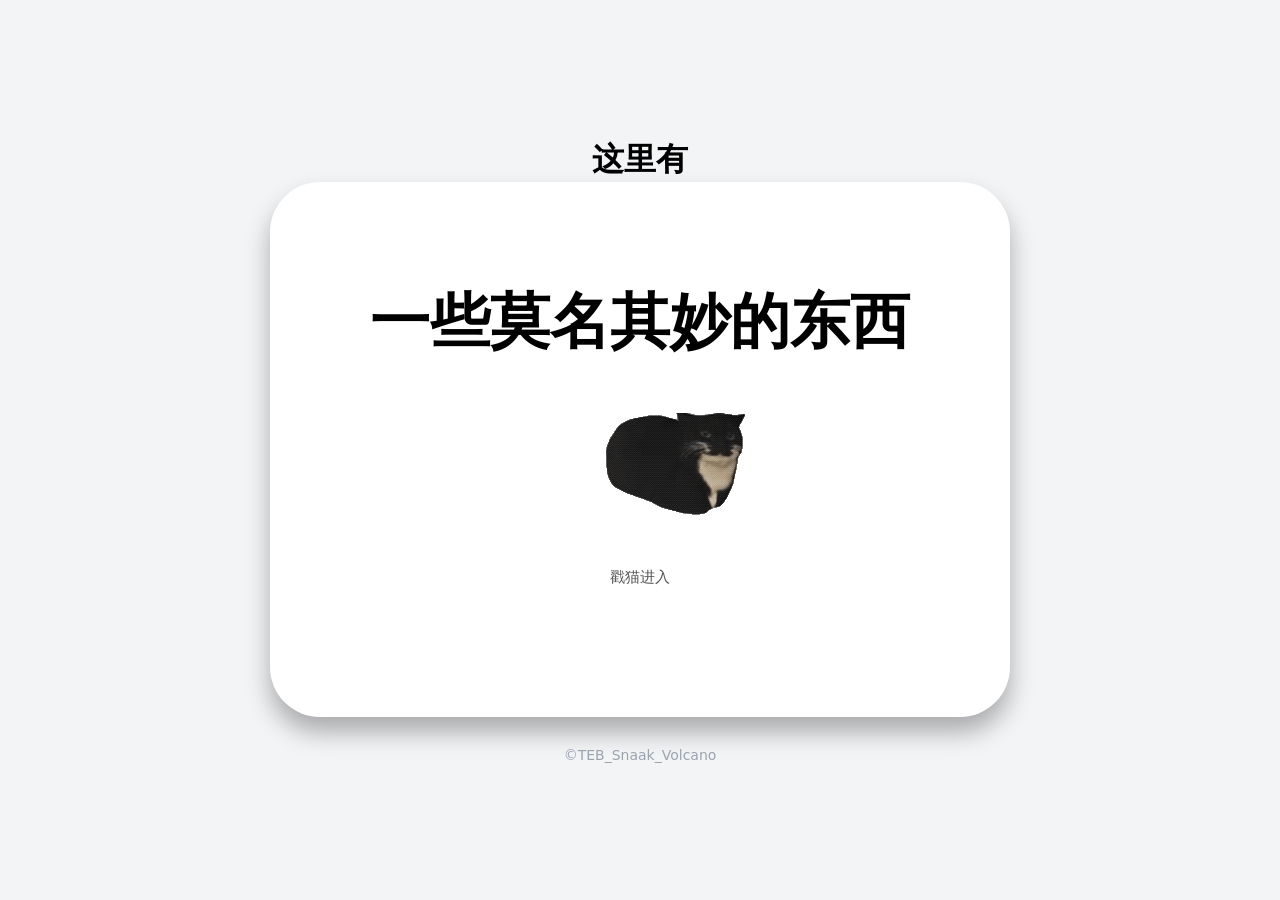
<file: index.html>
<!DOCTYPE html>
<html lang="zh-CN">
<head>
    <meta charset="UTF-8">
    <meta name="viewport" content="width=device-width,initial-scale=1.0">
    <title>欢迎光临</title>
    <link rel="stylesheet" href="style.css">
</head>
<body>
    <header>
        <h1>这里有</h1>
    </header>
    <main>
        <div class="card">
            <h2 class="title">一些莫名其妙的东西</h2>
            <button class="button">
                <img src="1_1.gif" alt="搞笑表情包">
            </button>
            <p style="font-size: 15px; color: #555; margin-bottom: 30px;">戳猫进入</p>
        </div> 
    </main>
    <footer>
        <p>©TEB_Snaak_Volcano</p>
    </footer>
    <script src="script.js"></script>
</body>
</html>
</file>
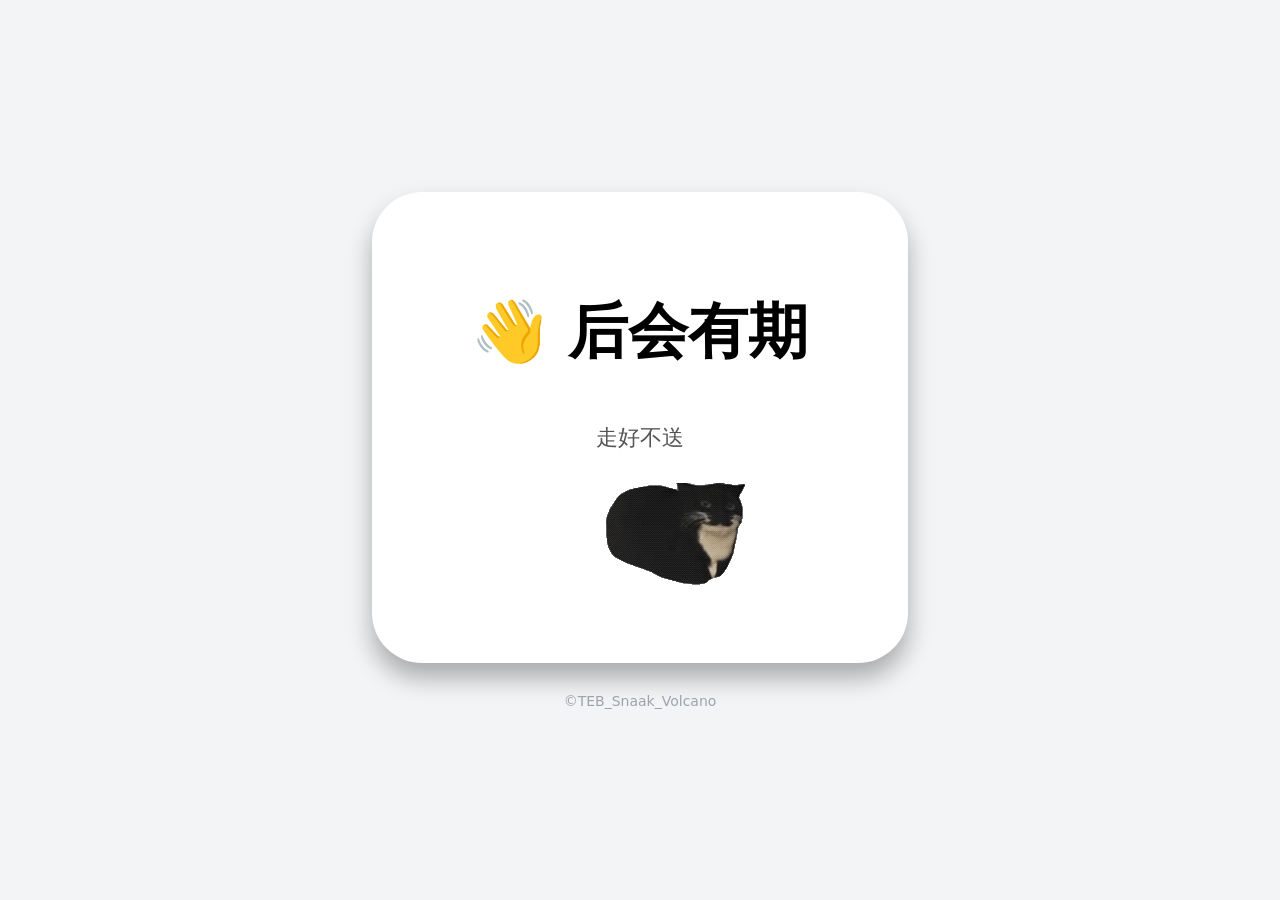
<file: end.html>
<!DOCTYPE html>
<html lang="zh-CN">
<head>
    <meta charset="UTF-8">
    <meta name="viewport" content="width=device-width, initial-scale=1.0">
    <title>后会有期</title>
    <link rel="stylesheet" href="style.css">
</head>
<body>
    <main>
        <div class="card">
            <h2 class="title">👋 后会有期</h2>
            <p style="font-size: 22px; color: #555; margin-bottom: 30px;">
                走好不送
            </p>
            <div style="display: flex; gap: 20px; justify-content: center; flex-wrap: wrap;">
                <button class="button" onclick="window.location.href='index.html'">
                    <img src="1_1.gif" alt="搞笑表情包">
                </button>
            </div>
        </div>
    </main>
    <footer>
        <p>©TEB_Snaak_Volcano</p>
    </footer>
</body>
</html>
</file>
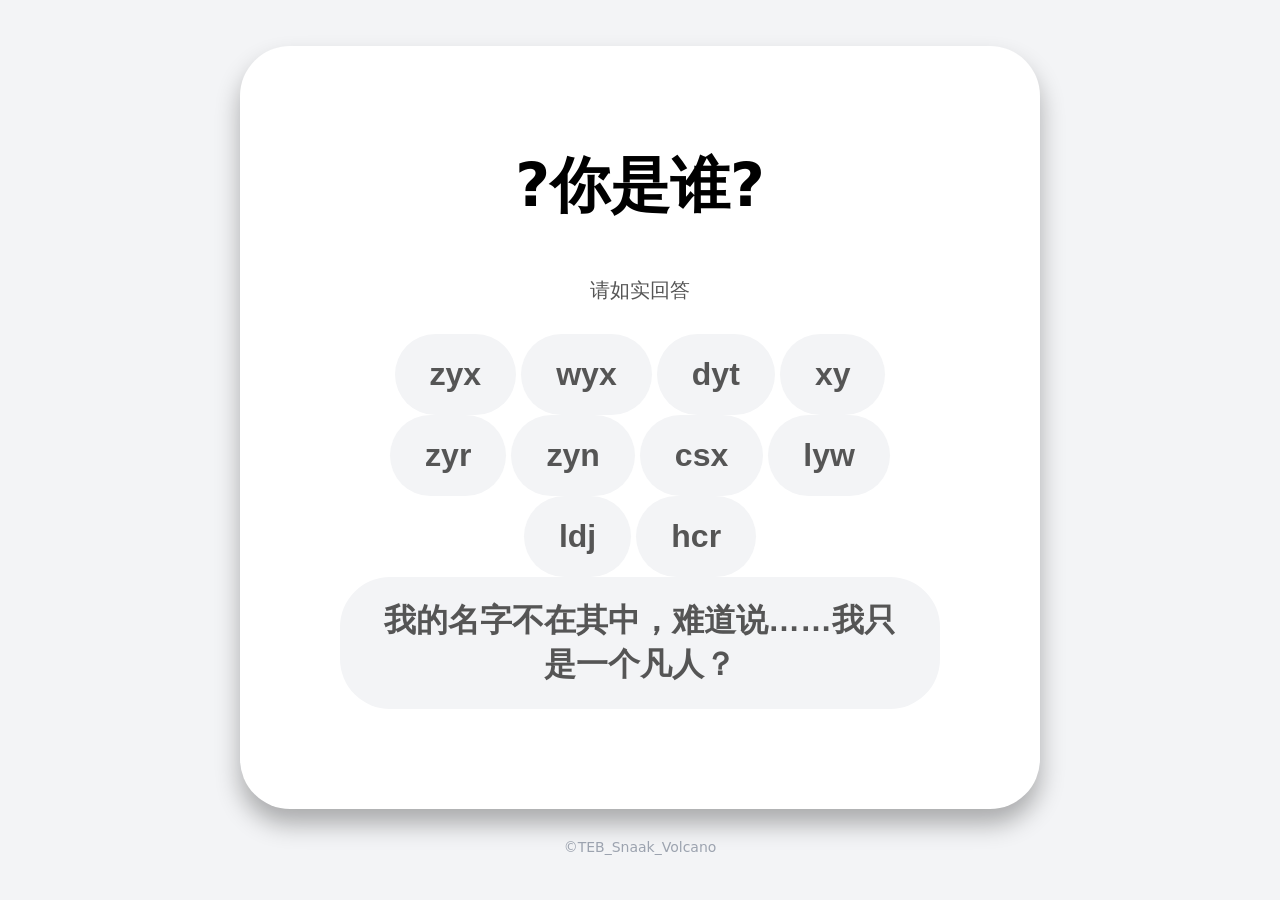
<file: name.html>
<!DOCTYPE html>
<html lang="zh-CN">
<head>
    <meta charset="UTF-8">
    <meta name="viewport" content="width=device-width, initial-scale=1.0">
    <title>来者何人</title>
    <link rel="stylesheet" href="style.css"> 
</head>
<body>
    <main>
        <div class="card">
            <h2 class="title">?你是谁?</h2>
            <p style="font-size: 20px; color: #555; margin-bottom: 30px;">请如实回答</p>
            <div class="button_namegroup" >
                <button class="button_name" data-target="login.html?user=zyx">zyx</button>
                <button class="button_name" data-target="login.html?user=wyx">wyx</button>
                <button class="button_name" data-target="login.html?user=dyt">dyt</button>
                <button class="button_name" data-target="login.html?user=xy">xy</button>
                <button class="button_name" data-target="login.html?user=zyr">zyr</button>
                <button class="button_name" data-target="login.html?user=zyn">zyn</button>
                <button class="button_name" data-target="login.html?user=csx">csx</button>
                <button class="button_name" data-target="login.html?user=lyw">lyw</button>
                <button class="button_name" data-target="login.html?user=ldj">ldj</button>
                <button class="button_name" data-target="login.html?user=hcr">hcr</button>
                <button class="button_name" data-target="login.html?user=visitor">我的名字不在其中，难道说……我只是一个凡人？</button>
            </div>    
            </button>
            
        </div>
    </main>
    <footer>
        <p>©TEB_Snaak_Volcano</p>
    </footer>
    <script>
        document.querySelectorAll('.button_name').forEach(btn => {
            btn.addEventListener('click', function() {
                const target = this.dataset.target;
                if (target) {
                    window.location.href = target;
                }
            });
        });
</script>
</body>
</html>
</file>
<file: style.css>
* {
    margin: 0;
    padding: 0;
    box-sizing: border-box;
}
body {
    font-family: system-ui, -apple-system, sans-serif;
    background-color: #f3f4f6;
    display: flex;
    flex-direction: column;
    align-items: center;
    justify-content: center;
    min-height: 100vh;
    padding: 20px;
}
.card {
    background-color: white;
    padding: 100px; 
    border-radius: 50px; 
    box-shadow: 0 15px 25px rgba(0, 0, 0, 0.3); 
    max-width: 800px;
    margin: 0 auto;
    text-align: center;
    transition: transform 0.3s ease;
}
.card:hover {
    transform: translateY(-5px);
}
.title {
    color: black;
    font-size: 60px;
    margin-bottom: 50px;
}

.button {
    width: 80px;
    height: 80px;
    background-color: transparent; 
    border: none;
    padding: 0;
    cursor: pointer;
    transition: transform 0.2s ease;
    margin-left: -80px;
}
.button:hover {
    transform: translateY(-10px);
}


footer {
    margin-top: 30px;
    color: #9ca3af;
    font-size: 14px;
}
.button_name{
    background-color: #f3f4f6;
    color: #555;
    border: none;
    padding: 22px 35px;
    border-radius: 50px;
    font-size: 32px;
    font-weight: bold;
    cursor: pointer;
    transition: background-color 0.2s;
}

.button_name:hover {
    background-color: black;
}
.button_login{
    padding: 12px 30px; 
    background-color: #f3f4f6; 
    color:#555; 
    border: none; 
    border-radius: 30px; 
    font-size: 16px; 
    cursor: pointer;
    transition: background-color 0.3s ease;
}
.button_login:hover {
    background-color: black;
}
.button_logout{
    padding: 12px 30px; 
    background-color: #f3f4f6; 
    color:#555; 
    border: none; 
    border-radius: 30px; 
    font-size: 16px; 
    cursor: pointer;
    transition: background-color 0.3s ease;
}
.button_logout:hover {
    background-color: black;
}
.button_end{
    padding: 12px 30px; 
    background-color: #f3f4f6; 
    color:#555; 
    border: none; 
    border-radius: 30px; 
    font-size: 16px; 
    cursor: pointer;
    transition: background-color 0.3s ease;
}
.button_end:hover {
    background-color: black;
}
.lightbox-overlay {
    display: none;                /* 默认隐藏 */
    position: fixed;
    top: 0;
    left: 0;
    width: 100%;
    height: 100%;
    background-color: rgba(0, 0, 0, 0.85); /* 半透明黑色背景 */
    z-index: 9999;                /* 确保在最上层 */
    justify-content: center;
    align-items: center;
    cursor: pointer;              /* 点击背景关闭 */
}

.lightbox-overlay.active {
    display: flex;                /* 显示时用 flex 居中 */
}

.lightbox-overlay img {
    max-width: 90%;
    max-height: 90%;
    object-fit: contain;
    border-radius: 8px;
    box-shadow: 0 20px 40px rgba(0, 0, 0, 0.6);
    cursor: default;              /* 图片本身不触发关闭，方便查看 */
}

.lightbox-close {
    position: fixed;
    top: 30px;
    right: 40px;
    font-size: 40px;
    color: white;
    cursor: pointer;
    z-index: 10000;
    font-family: Arial, sans-serif;
    transition: transform 0.2s;
}
.lightbox-close:hover {
    transform: scale(1.2);
}
</file>
